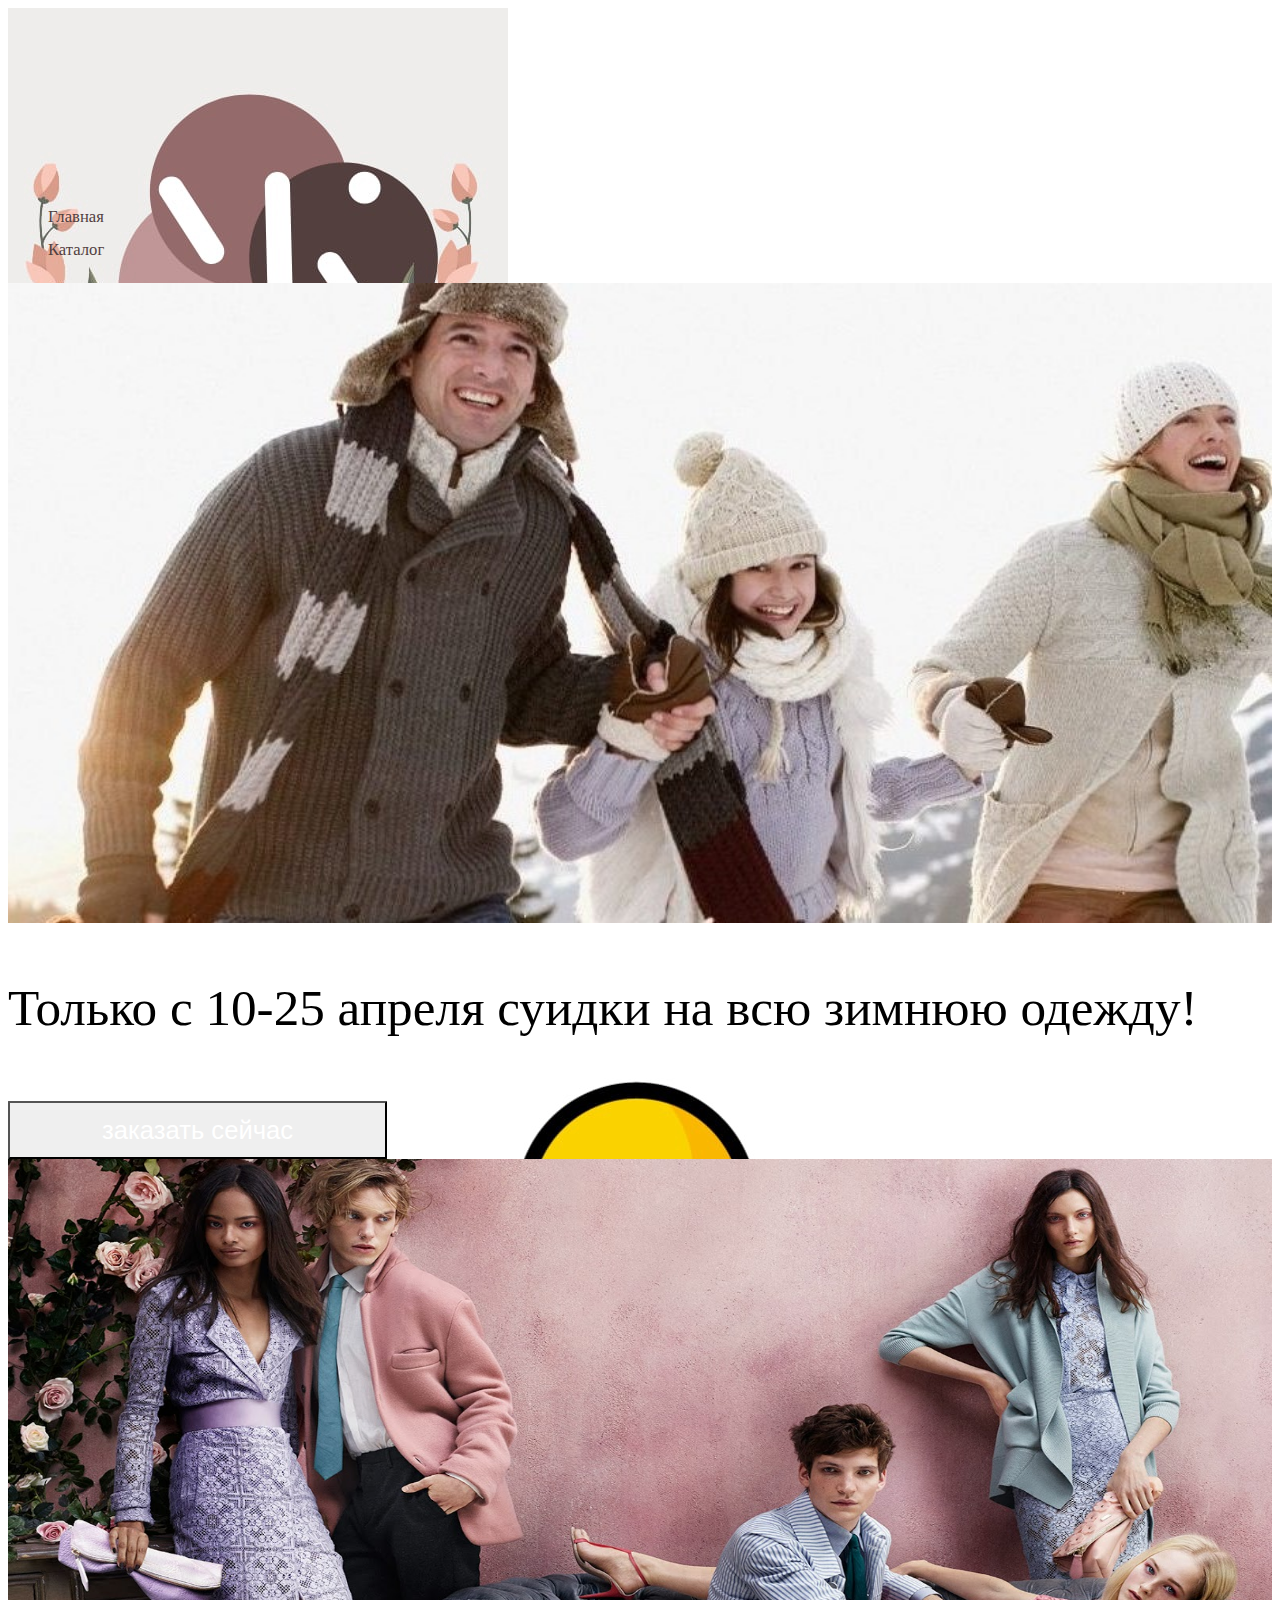
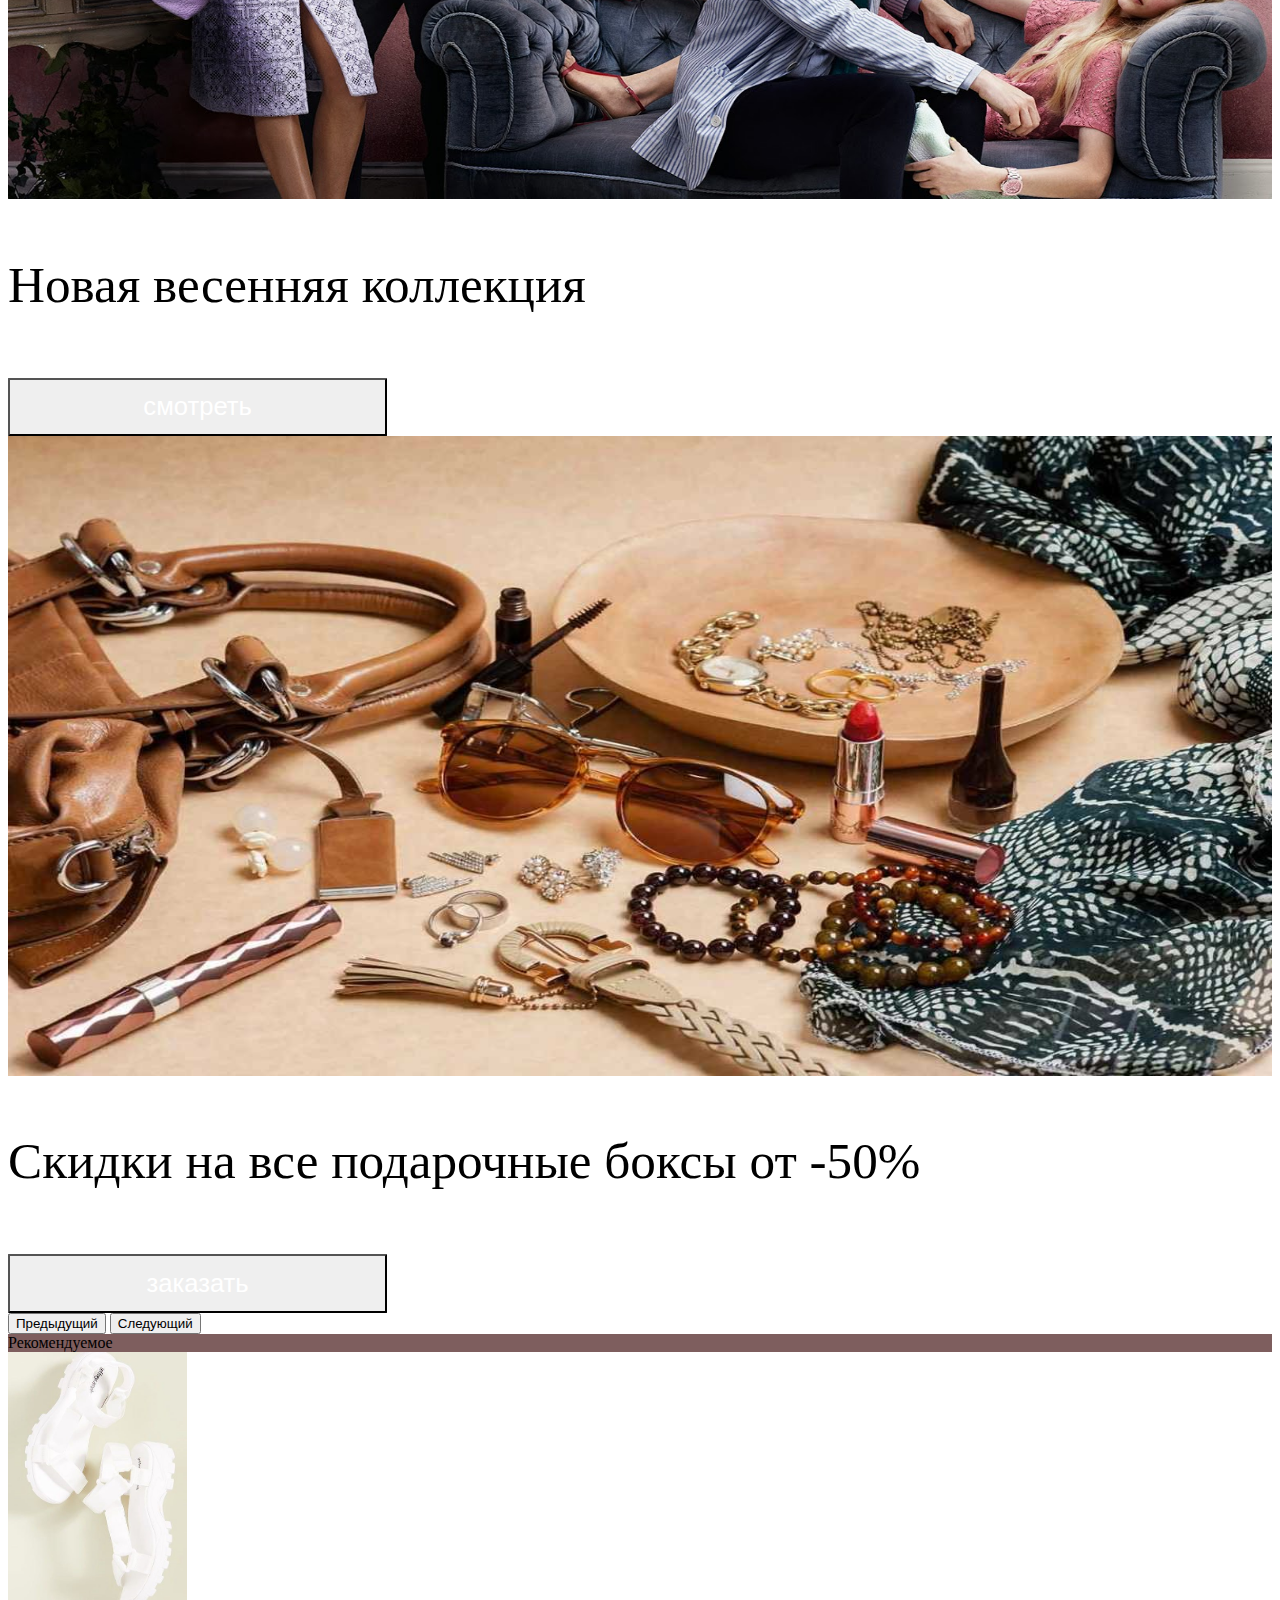
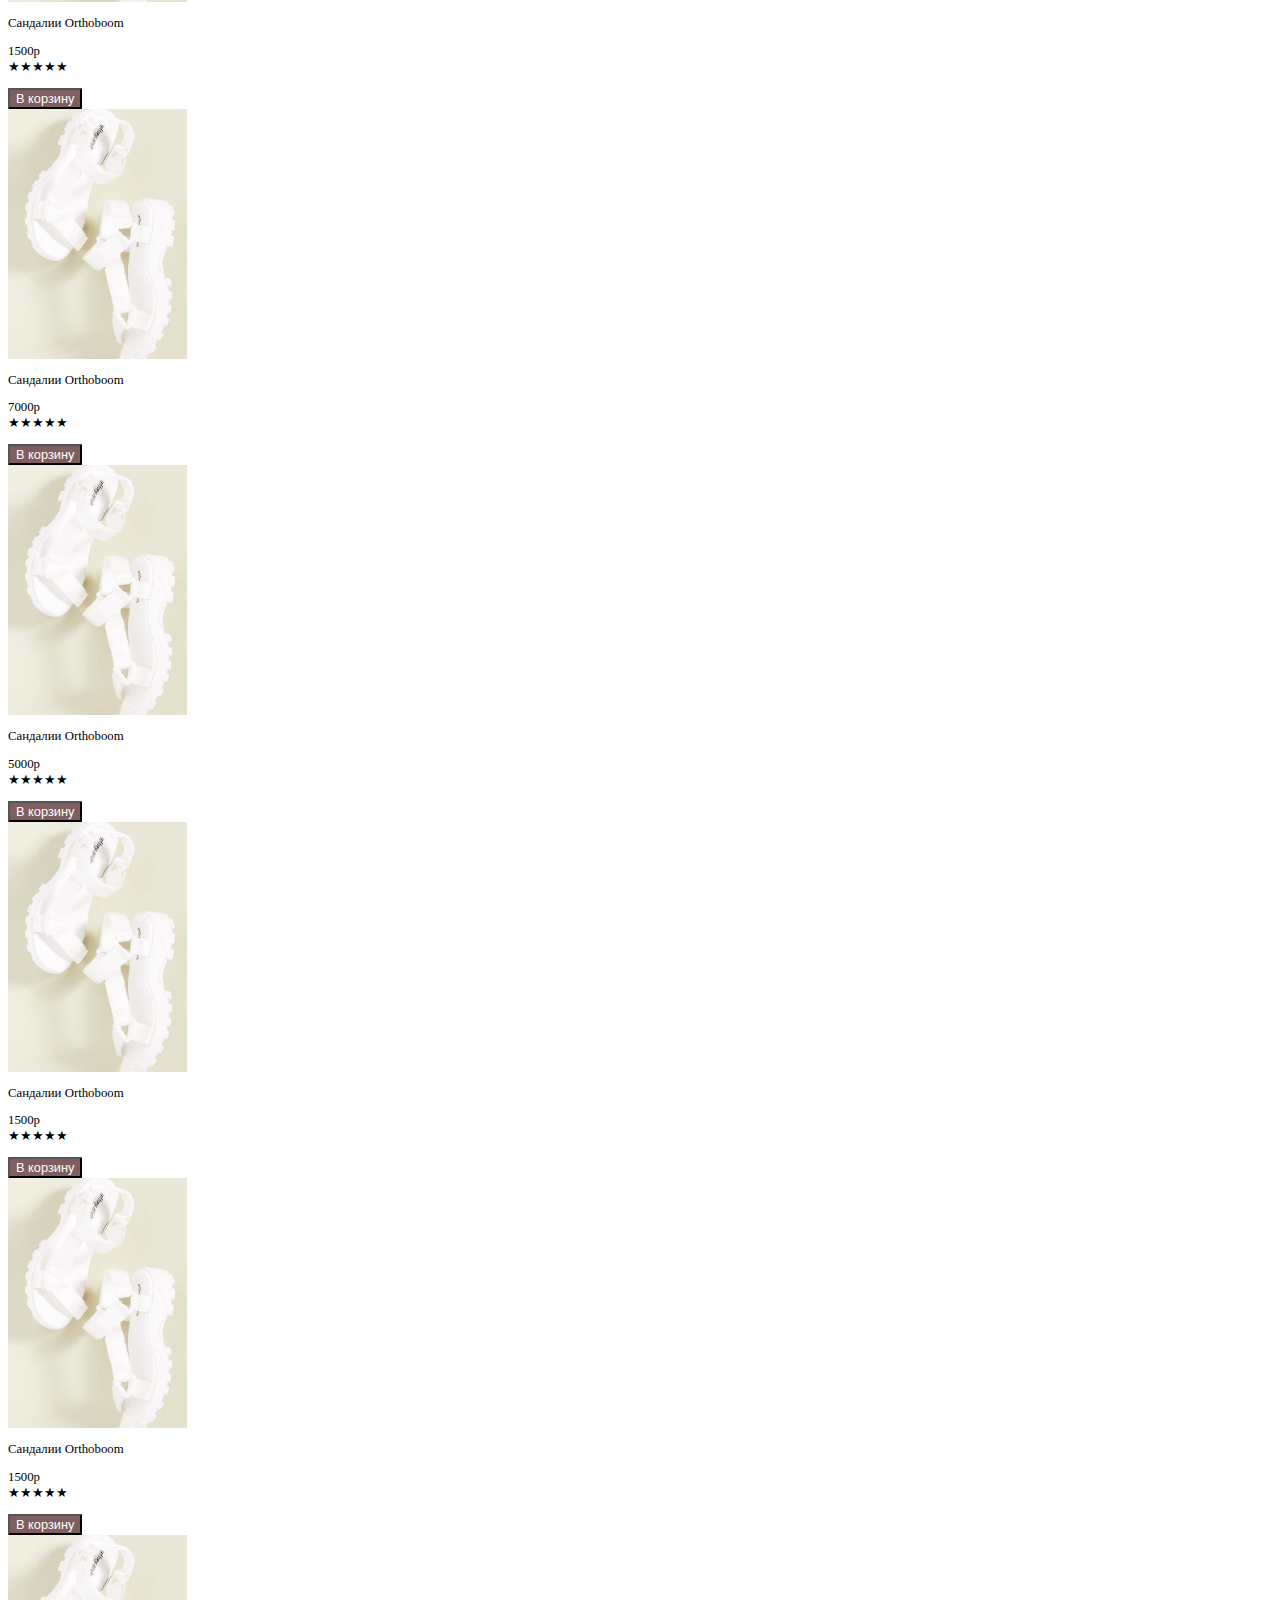
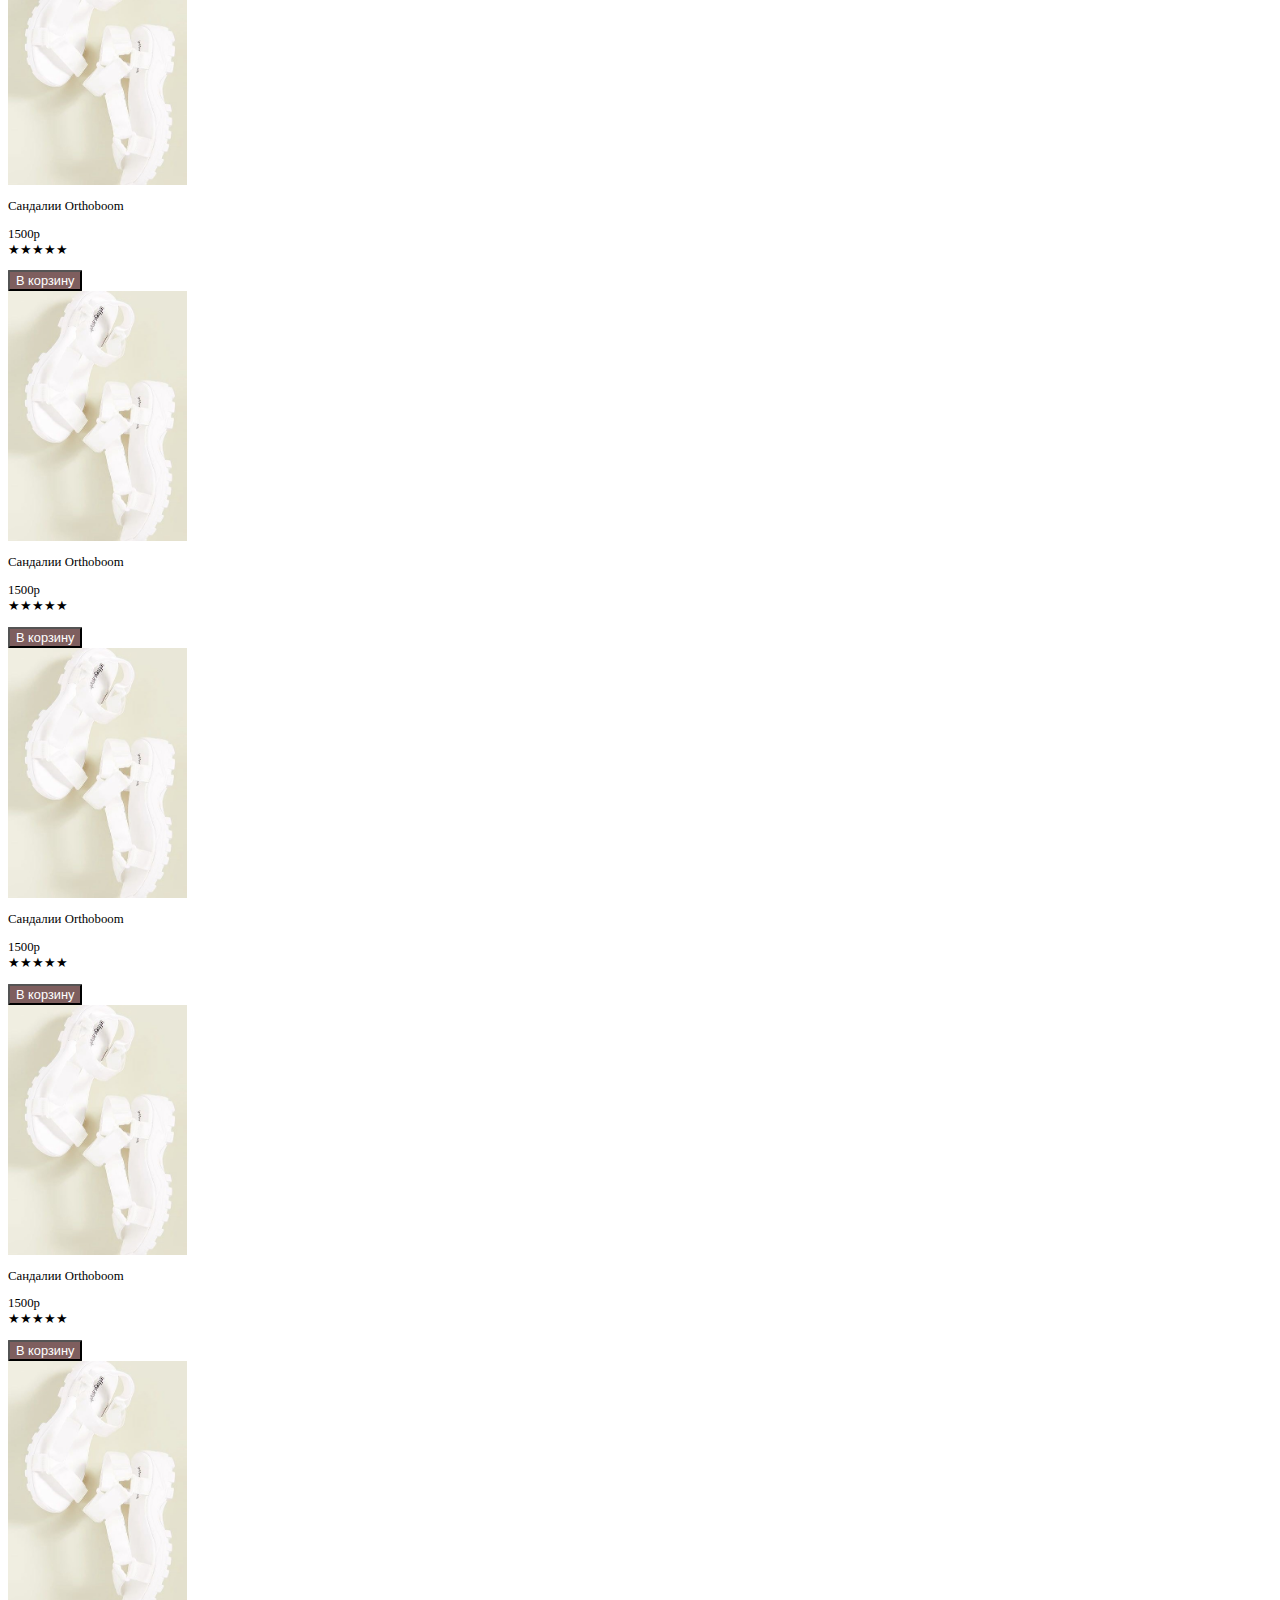
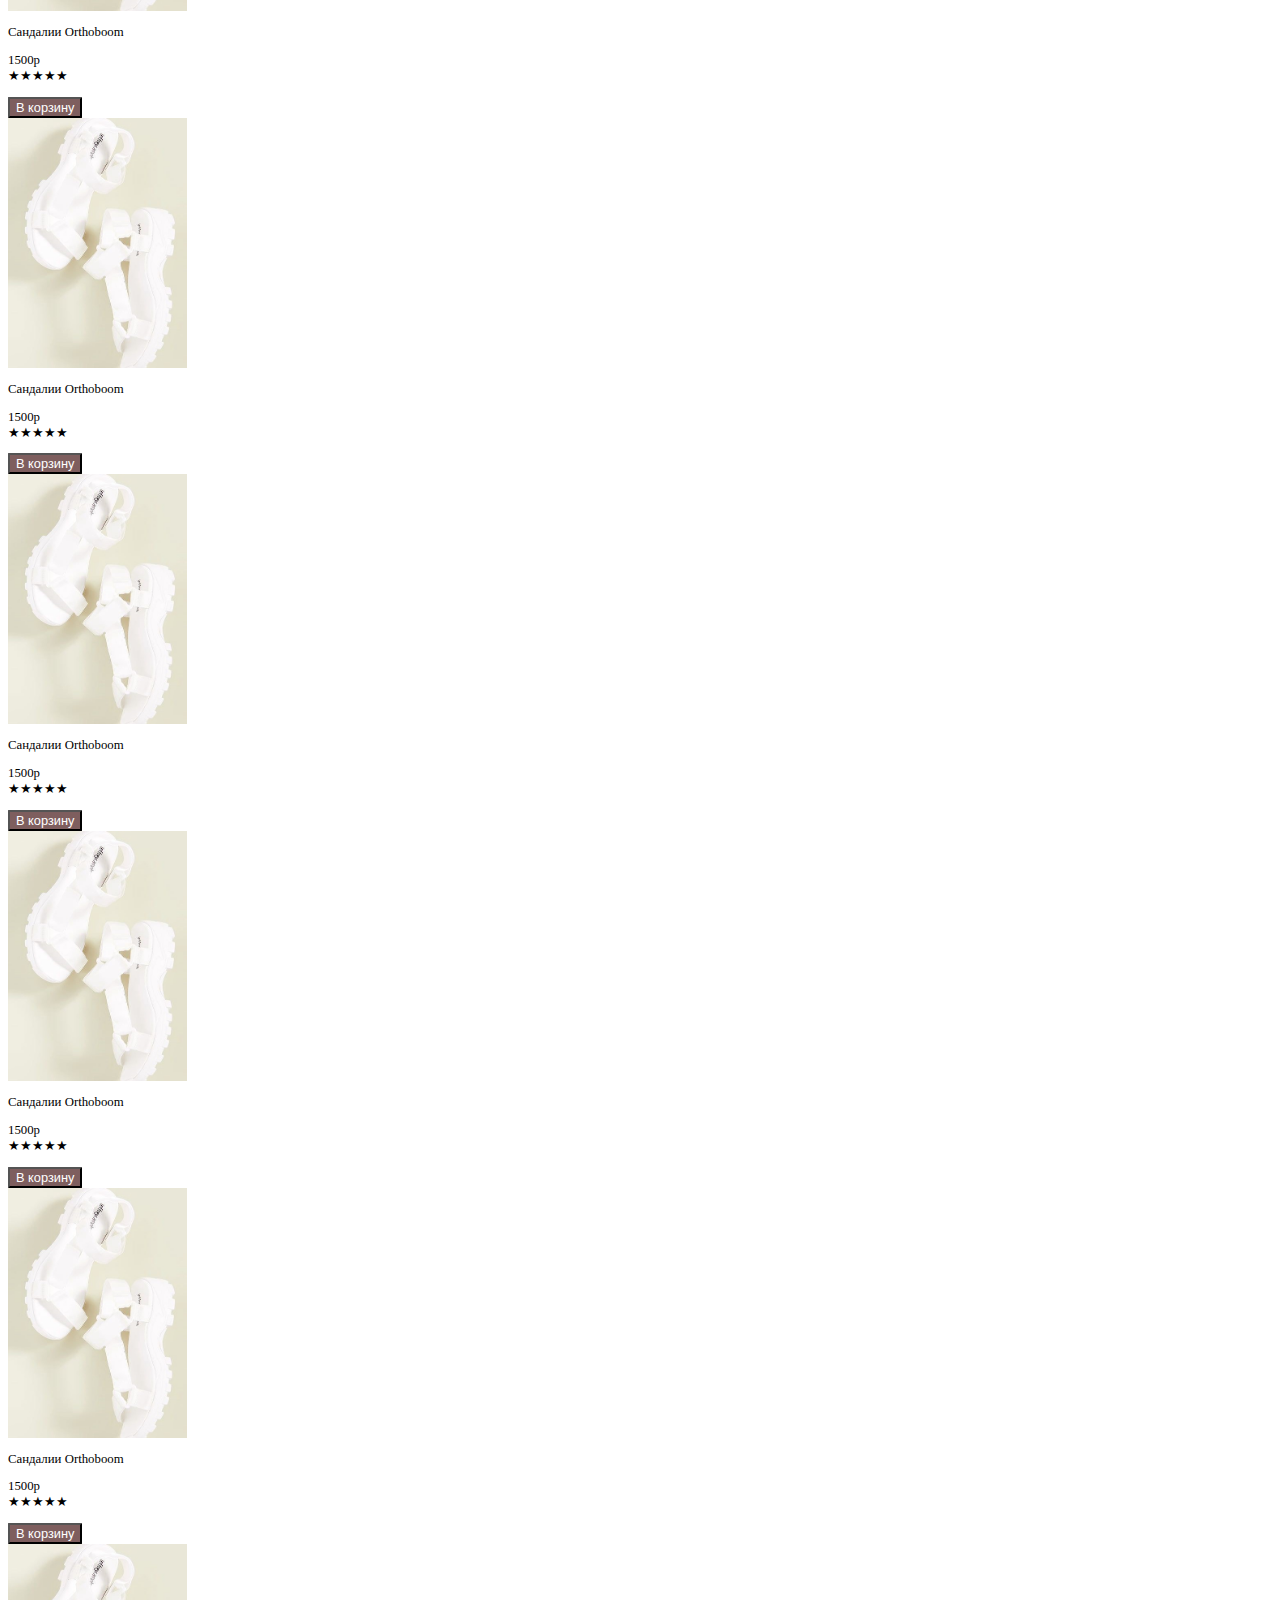
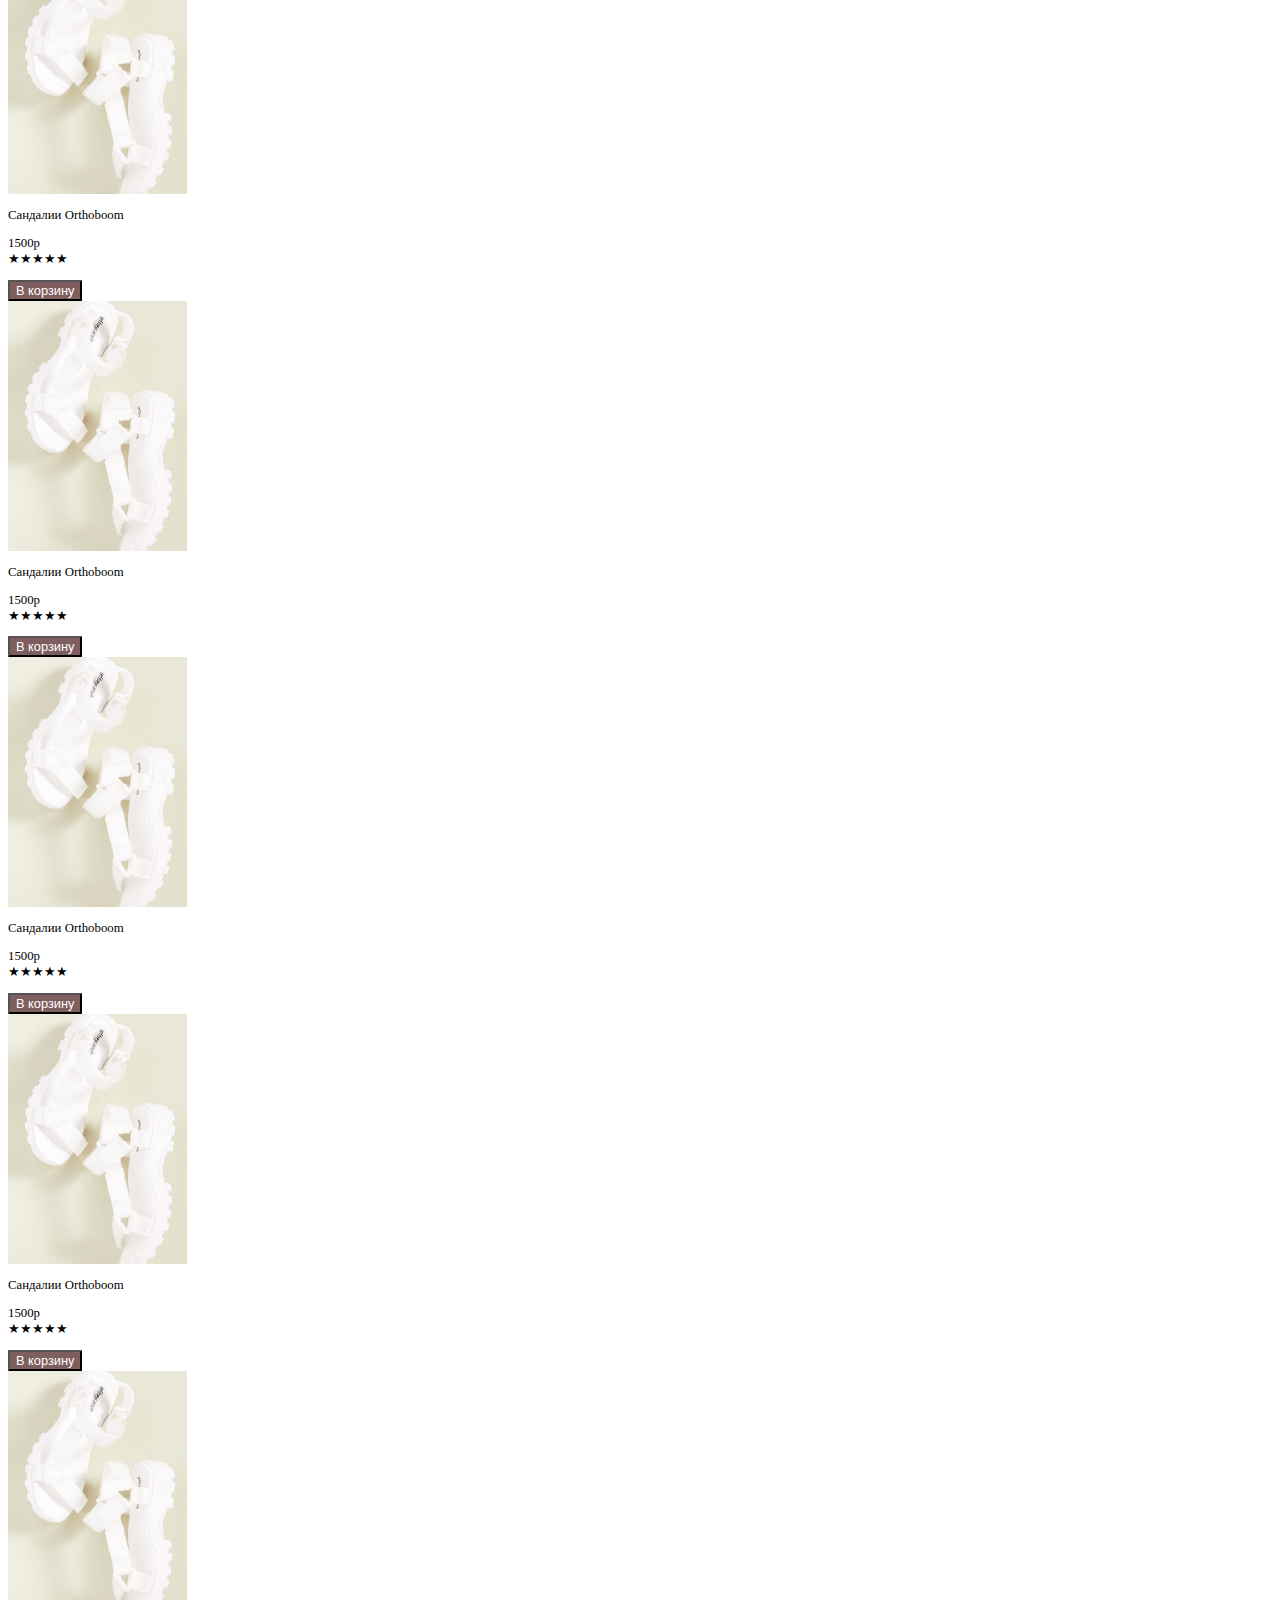
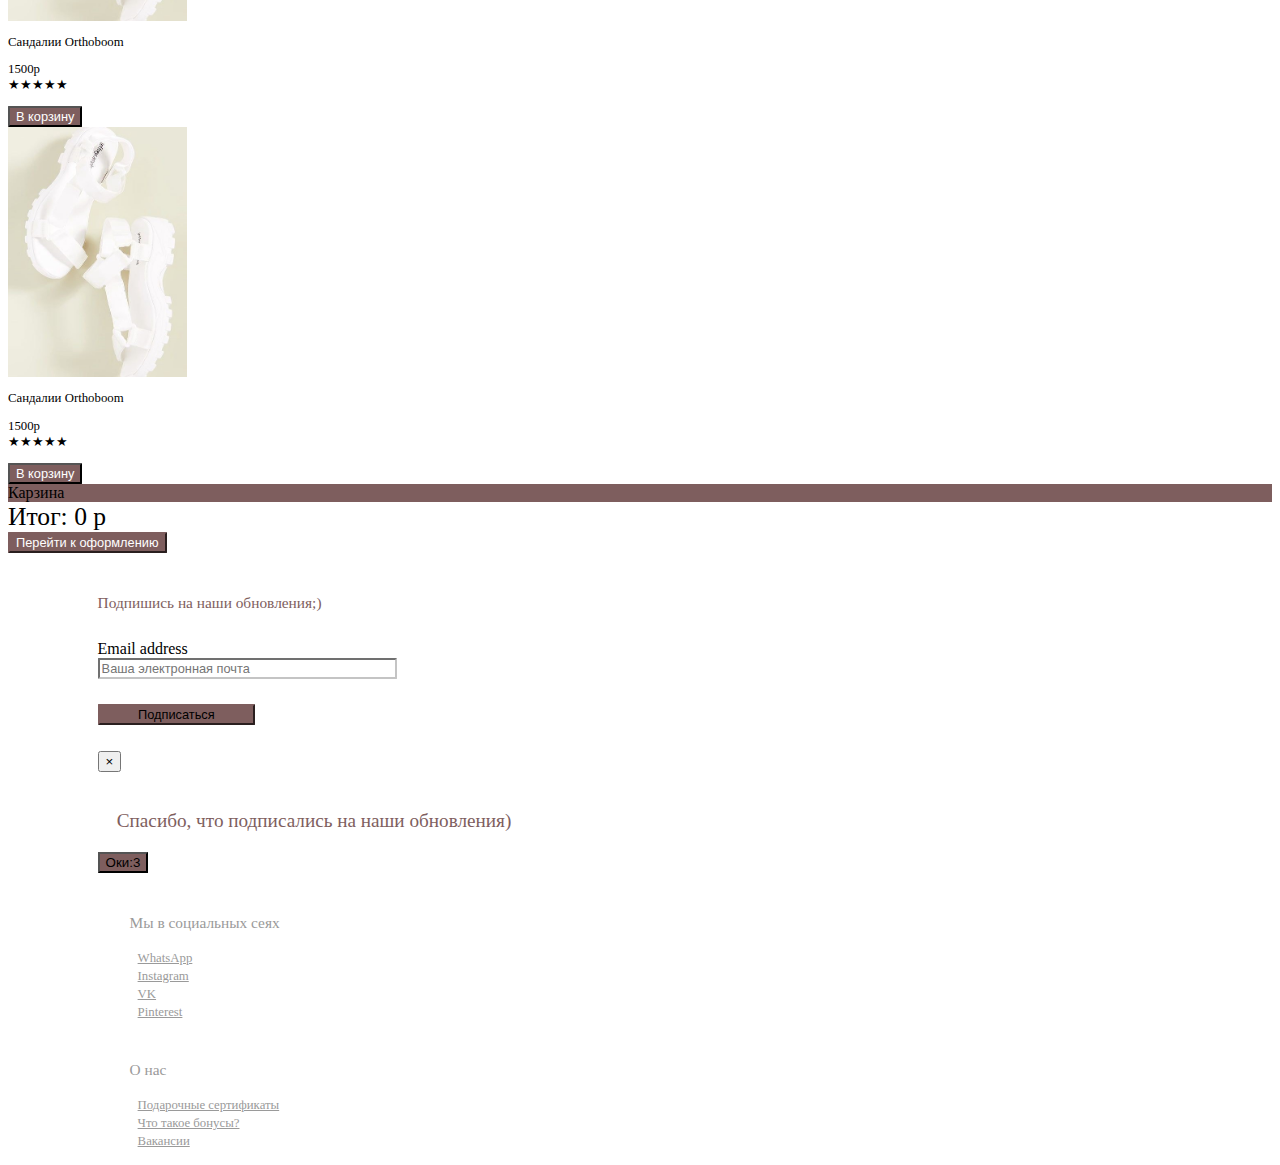
<file: site/index.html>
<!doctype html>
<html lang="ru">
<head>
    <meta charset="utf-8">
    <meta name="viewport" content="width=device-width, initial-scale=1, shrink-to-fit=no">
    <link rel="stylesheet" href="https://cdn.jsdelivr.net/npm/bootstrap@4.6.1/dist/css/bootstrap.min.css" integrity="sha384-zCbKRCUGaJDkqS1kPbPd7TveP5iyJE0EjAuZQTgFLD2ylzuqKfdKlfG/eSrtxUkn" crossorigin="anonymous">
	<link rel="stylesheet" href="css/file.css">

    <title>Магазин одежды</title>
</head>
<body>
    <div class="top">
	    <div class="container-fluid bg-light pt-3 pr-0">
            <header class="headd">
                <div class="row">
                    <div class="col-2">
					    <a href="index.html"><img src="img/logo.jpg" alt="logo" class="img-fluid rounded-circle"></a>
				    </div>
				
                    <div class="col-8">
				        <ul class="list-inline text-nowrap">
					        <li class="list-inline-item m-0 p-0"><h1>MAX SHOP│</h1></li>
					        <li class="list-inline-item logo m-0 p-0">магазин одежды</li>
				        </ul>
                    </div>
				
                    <div class="col-2">
						<ul class="list-inline text-nowrap text-logo">
						    <li class="list-inline-item"><a href="#">Войти</a></li>
						    <li class="list-inline-item"><a href="index.html"><img src="img/avatar.jpg" class="img-fluid rounded-circle"></a></li>  
				        </ul>        
                    </div>
                </div>
            </header>
	    </div>
    </div>
	
	<nav class="navbar navbar-light navbar-expand-sm">
        <div class="container-fluid">
            <div class="collapse navbar-collapse justify-content-center">
                <ul class="navbar-nav">
                    <li class="nav-item active"><a class="nav-link " href="index_.html" >Главная</a></li>
                    <li class="nav-item"><a class="nav-link" href="katalog.html">Каталог</a></li>
                </ul>
            </div>
        </div>
    </nav>
    
	<div id="carouselExampleCaptions" class="carousel slide" data-ride="carousel">
        <ol class="carousel-indicators">
            <li data-target="#carouselExampleCaptions" data-slide-to="0" class="active"></li>
            <li data-target="#carouselExampleCaptions" data-slide-to="1"></li>
            <li data-target="#carouselExampleCaptions" data-slide-to="2"></li>
        </ol>
        <div class="carousel-inner">
            <div class="carousel-item active">
                <img src="img/sale.jpg" class="d-block imgg" alt="Скидки">
                <div class="carousel-caption d-none d-block text-left">
                    <p class="lead">Только с 10-25 апреля суидки на всю зимнюю одежду!</p>
                    <button type="button" class="btn btn-outline-light btn-lg font-weight-lighter"><a href="#">заказать сейчас</a></button>
                </div>
            </div>
            <div class="carousel-item">
                <img src="img/spring.jpg" class="d-block imgg" alt="Весна">
                <div class="carousel-caption d-none d-block text-left">
                    <p class="lead">Новая весенняя коллекция</p>
                    <button type="button" class="btn btn-outline-light btn-lg font-weight-lighter"><a href="#">смотреть</a></button>
                </div>
            </div>
            <div class="carousel-item">
                <img src="img/box.jpeg" class="d-block imgg" alt="Боксы">
                <div class="carousel-caption d-none d-block text-left">
                    <p class="lead">Скидки на все подарочные боксы от -50%</p>
                    <button type="button" class="btn btn-outline-light btn-lg font-weight-lighter"><a href="#">заказать</a></button>
                </div>
            </div>
        </div>
        <button class="carousel-control-prev" type="button" data-target="#carouselExampleCaptions" data-slide="prev">
            <span class="carousel-control-prev-icon" aria-hidden="true"></span>
            <span class="sr-only">Предыдущий</span>
        </button>
        <button class="carousel-control-next" type="button" data-target="#carouselExampleCaptions" data-slide="next">
            <span class="carousel-control-next-icon" aria-hidden="true"></span>
            <span class="sr-only">Следующий</span>
        </button>
    </div>

	<main>
	    <div class="container mb-5">
		<div class="p-1 mt-3 text-light text-center" style="background: #7E5E5E;"> Рекомендуемое </div>
		    <div class="row">
			  
			    <div class="col mt-2">
				    <div class="card text-center border-0" style="width: 13rem;" data-id="01">
                        <img src="img/orthoboom.jpg" class="card-img-top imge" alt="сандалии">
                        <div class="card-body text-gl p-0 pb-2">
                            <div class="item-title card-text pr"><a href="#">Сандалии Orthoboom</a></div>
							<p class="card-text"><span data-items-in-box>1500</span>р</br> <span class="text-warning">★★★★★</span></p>
							<button data-cart type="button" class="btn btn-block btn-outline-warning" style="background-color:#7E5E5E; color:#ffffff; border-radius: 1px; font-size: 1vw;"> В корзину </button>
                        </div>
                    </div>
				</div>
				<div class="col mt-2">
				    <div class="card text-center border-0" style="width: 13rem" data-id="02">
                        <img src="img/orthoboom.jpg" class="card-img-top imge" alt="сандалии">
                        <div class="card-body text-gl p-0 pb-2">
                            <div class="item-title card-text pr"><a href="#">Сандалии Orthoboom</a></div>
							<p class="card-text"><span data-items-in-box>7000</span>р</br> <span class="text-warning">★★★★★</span></p>
							<button data-cart type="button" class="btn btn-block btn-outline-warning" style="background-color:#7E5E5E; color:#ffffff; border-radius: 1px; font-size: 1vw;"> В корзину </button>
                        </div>
                    </div>
				</div>
				<div class="col mt-2">
				    <div class="card text-center border-0" style="width: 13rem" data-id="03">
                        <img src="img/orthoboom.jpg" class="card-img-top imge" alt="сандалии">
                        <div class="card-body text-gl p-0 pb-2">
                            <div class="item-title card-text pr"><a href="#">Сандалии Orthoboom</a></div>
							<p class="card-text"><span data-items-in-box>5000</span>р</br> <span class="text-warning">★★★★★</span></p>
							<button data-cart type="button" class="btn btn-block btn-outline-warning" style="background-color:#7E5E5E; color:#ffffff; border-radius: 1px; font-size: 1vw;"> В корзину </button>
                        </div>
                    </div>
				</div>
				<div class="col mt-2">
				    <div class="card text-center border-0" style="width: 13rem" data-id="04">
                        <img src="img/orthoboom.jpg" class="card-img-top imge" alt="сандалии">
                        <div class="card-body text-gl p-0 pb-2">
                            <div class="item-title card-text pr"><a href="#">Сандалии Orthoboom</a></div>
							<p class="card-text"><span data-items-in-box>1500</span>р</br> <span class="text-warning">★★★★★</span></p>
							<button data-cart type="button" class="btn btn-block btn-outline-warning" style="background-color:#7E5E5E; color:#ffffff; border-radius: 1px; font-size: 1vw;"> В корзину </button>
                        </div>
                    </div>
				</div>
				<div class="col mt-2">
				    <div class="card text-center border-0" style="width: 13rem" data-id="05">
                        <img src="img/orthoboom.jpg" class="card-img-top imge" alt="сандалии">
                        <div class="card-body text-gl p-0 pb-2">
                            <div class="item-title card-text pr"><a href="#">Сандалии Orthoboom</a></div>
							<p class="card-text"><span data-items-in-box>1500</span>р</br> <span class="text-warning">★★★★★</span></p>
							<button data-cart type="button" class="btn btn-block btn-outline-warning" style="background-color:#7E5E5E; color:#ffffff; border-radius: 1px; font-size: 1vw;"> В корзину </button>
                        </div>
                    </div>
				</div>
				<div class="col mt-2">
				    <div class="card text-center border-0" style="width: 13rem" data-id="06">
                        <img src="img/orthoboom.jpg" class="card-img-top imge" alt="сандалии">
                        <div class="card-body text-gl p-0 pb-2">
                            <div class="item-title card-text pr"><a href="#">Сандалии Orthoboom</a></div>
							<p class="card-text"><span data-items-in-box>1500</span>р</br> <span class="text-warning">★★★★★</span></p>
							<button data-cart type="button" class="btn btn-block btn-outline-warning" style="background-color:#7E5E5E; color:#ffffff; border-radius: 1px; font-size: 1vw;"> В корзину </button>
                        </div>
                    </div>
				</div>
				<div class="col mt-2">
				    <div class="card text-center border-0" style="width: 13rem" data-id="07">
                        <img src="img/orthoboom.jpg" class="card-img-top imge" alt="сандалии">
                        <div class="card-body text-gl p-0 pb-2">
                            <div class="item-title card-text pr"><a href="#">Сандалии Orthoboom</a></div>
							<p class="card-text"><span data-items-in-box>1500</span>р</br> <span class="text-warning">★★★★★</span></p>
							<button data-cart type="button" class="btn btn-block btn-outline-warning" style="background-color:#7E5E5E; color:#ffffff; border-radius: 1px; font-size: 1vw;"> В корзину </button>
                        </div>
                    </div>
				</div>
				<div class="col mt-2">
				    <div class="card text-center border-0" style="width: 13rem" data-id="08">
                        <img src="img/orthoboom.jpg" class="card-img-top imge" alt="сандалии">
                        <div class="card-body text-gl p-0 pb-2">
                            <div class="item-title card-text pr"><a href="#">Сандалии Orthoboom</a></div>
							<p class="card-text"><span data-items-in-box>1500</span>р</br> <span class="text-warning">★★★★★</span></p>
							<button data-cart type="button" class="btn btn-block btn-outline-warning" style="background-color:#7E5E5E; color:#ffffff; border-radius: 1px; font-size: 1vw;"> В корзину </button>
                        </div>
                    </div>
				</div>
				<div class="col mt-2">
				    <div class="card text-center border-0" style="width: 13rem" data-id="09">
                        <img src="img/orthoboom.jpg" class="card-img-top imge" alt="сандалии">
                        <div class="card-body text-gl p-0 pb-2">
                            <div class="item-title card-text pr"><a href="#">Сандалии Orthoboom</a></div>
							<p class="card-text"><span data-items-in-box>1500</span>р</br> <span class="text-warning">★★★★★</span></p>
							<button data-cart type="button" class="btn btn-block btn-outline-warning" style="background-color:#7E5E5E; color:#ffffff; border-radius: 1px; font-size: 1vw;"> В корзину </button>
                        </div>
                    </div>
				</div>
				<div class="col mt-2">
				    <div class="card text-center border-0" style="width: 13rem" data-id="10">
                        <img src="img/orthoboom.jpg" class="card-img-top imge" alt="сандалии">
                        <div class="card-body text-gl p-0 pb-2">
                            <div class="item-title card-text pr"><a href="#">Сандалии Orthoboom</a></div>
							<p class="card-text"><span data-items-in-box>1500</span>р</br> <span class="text-warning">★★★★★</span></p>
							<button data-cart type="button" class="btn btn-block btn-outline-warning" style="background-color:#7E5E5E; color:#ffffff; border-radius: 1px; font-size: 1vw;"> В корзину </button>
                        </div>
                    </div>
				</div>
				<div class="col mt-2">
				    <div class="card text-center border-0" style="width: 13rem" data-id="11">
                        <img src="img/orthoboom.jpg" class="card-img-top imge" alt="сандалии">
                        <div class="card-body text-gl p-0 pb-2">
                            <div class="item-title card-text pr"><a href="#">Сандалии Orthoboom</a></div>
							<p class="card-text"><span data-items-in-box>1500</span>р</br> <span class="text-warning">★★★★★</span></p>
							<button data-cart type="button" class="btn btn-block btn-outline-warning" style="background-color:#7E5E5E; color:#ffffff; border-radius: 1px; font-size: 1vw;"> В корзину </button>
                        </div>
                    </div>
				</div>
				<div class="col mt-2">
				    <div class="card text-center border-0" style="width: 13rem" data-id="12">
                        <img src="img/orthoboom.jpg" class="card-img-top imge" alt="сандалии">
                        <div class="card-body text-gl p-0 pb-2">
                            <div class="item-title card-text pr"><a href="#">Сандалии Orthoboom</a></div>
							<p class="card-text"><span data-items-in-box>1500</span>р</br> <span class="text-warning">★★★★★</span></p>
							<button data-cart type="button" class="btn btn-block btn-outline-warning" style="background-color:#7E5E5E; color:#ffffff; border-radius: 1px; font-size: 1vw;"> В корзину </button>
                        </div>
                    </div>
				</div>
				<div class="col mt-2">
				    <div class="card text-center border-0" style="width: 13rem" data-id="13"> 
                        <img src="img/orthoboom.jpg" class="card-img-top imge" alt="сандалии">
                        <div class="card-body text-gl p-0 pb-2">
                            <div class="item-title card-text pr"><a href="#">Сандалии Orthoboom</a></div>
							<p class="card-text"><span data-items-in-box>1500</span>р</br> <span class="text-warning">★★★★★</span></p>
							<button data-cart type="button" class="btn btn-block btn-outline-warning" style="background-color:#7E5E5E; color:#ffffff; border-radius: 1px; font-size: 1vw;"> В корзину </button>
                        </div>
                    </div>
				</div>
				<div class="col mt-2">
				    <div class="card text-center border-0" style="width: 13rem" data-id="14">
                        <img src="img/orthoboom.jpg" class="card-img-top imge" alt="сандалии">
                        <div class="card-body text-gl p-0 pb-2">
                            <div class="item-title card-text pr"><a href="#">Сандалии Orthoboom</a></div>
							<p class="card-text"><span data-items-in-box>1500</span>р</br> <span class="text-warning">★★★★★</span></p>
							<button data-cart type="button" class="btn btn-block btn-outline-warning" style="background-color:#7E5E5E; color:#ffffff; border-radius: 1px; font-size: 1vw;"> В корзину </button>
                        </div>
                    </div>
				</div>
				<div class="col mt-2">
				    <div class="card text-center border-0" style="width: 13rem" data-id="15">
                        <img src="img/orthoboom.jpg" class="card-img-top imge" alt="сандалии">
                        <div class="card-body text-gl p-0 pb-2">
                            <div class="item-title card-text pr"><a href="#">Сандалии Orthoboom</a></div>
							<p class="card-text"><span data-items-in-box>1500</span>р</br> <span class="text-warning">★★★★★</span></p>
							<button data-cart type="button" class="btn btn-block btn-outline-warning" style="background-color:#7E5E5E; color:#ffffff; border-radius: 1px; font-size: 1vw;"> В корзину </button>
                        </div>
                    </div>
				</div>
				<div class="col mt-2">
				    <div class="card text-center border-0" style="width: 13rem" data-id="16">
                        <img src="img/orthoboom.jpg" class="card-img-top imge" alt="сандалии">
                        <div class="card-body text-gl p-0 pb-2">
                            <div class="item-title card-text pr"><a href="#">Сандалии Orthoboom</a></div>
							<p class="card-text"><span data-items-in-box>1500</span>р</br> <span class="text-warning">★★★★★</span></p>
							<button data-cart type="button" class="btn btn-block btn-outline-warning" style="background-color:#7E5E5E; color:#ffffff; border-radius: 1px; font-size: 1vw;"> В корзину </button>
                        </div>
                    </div>
				</div>
				<div class="col mt-2">
				    <div class="card text-center border-0" style="width: 13rem" data-id="17">
                        <img src="img/orthoboom.jpg" class="card-img-top imge" alt="сандалии">
                        <div class="card-body text-gl p-0 pb-2">
                            <div class="item-title card-text pr"><a href="#">Сандалии Orthoboom</a></div>
							<p class="card-text"><span data-items-in-box>1500</span>р</br> <span class="text-warning">★★★★★</span></p>
							<button data-cart type="button" class="btn btn-block btn-outline-warning" style="background-color:#7E5E5E; color:#ffffff; border-radius: 1px; font-size: 1vw;"> В корзину </button>
                        </div>
                    </div>
				</div>
				<div class="col mt-2">
				    <div class="card text-center border-0" style="width: 13rem" data-id="18">
                        <img src="img/orthoboom.jpg" class="card-img-top imge" alt="сандалии">
                        <div class="card-body text-gl p-0 pb-2">
                            <div class="item-title card-text pr"><a href="#">Сандалии Orthoboom</a></div>
							<p class="card-text"><span data-items-in-box>1500</span>р</br> <span class="text-warning">★★★★★</span></p>
							<button data-cart type="button" class="btn btn-block btn-outline-warning" style="background-color:#7E5E5E; color:#ffffff; border-radius: 1px; font-size: 1vw;"> В корзину </button>
                        </div>
                    </div>
				</div>
				<div class="col mt-2">
				    <div class="card text-center border-0" style="width: 13rem" data-id="19">
                        <img src="img/orthoboom.jpg" class="card-img-top imge" alt="сандалии">
                        <div class="card-body text-gl p-0 pb-2">
                            <div class="item-title card-text pr"><a href="#">Сандалии Orthoboom</a></div>
							<p class="card-text"><span data-items-in-box>1500</span>р</br> <span class="text-warning">★★★★★</span></p>
							<button data-cart type="button" class="btn btn-block btn-outline-warning" style="background-color:#7E5E5E; color:#ffffff; border-radius: 1px; font-size: 1vw;"> В корзину </button>
                        </div>
                    </div>
				</div>
				<div class="col mt-2">
				    <div class="card text-center border-0" style="width: 13rem" data-id="20">
                        <img src="img/orthoboom.jpg" class="card-img-top imge" alt="сандалии">
                        <div class="card-body text-gl p-0 pb-2">
                            <div class="item-title card-text pr"><a href="#">Сандалии Orthoboom</a></div>
							<p class="card-text"><span data-items-in-box>1500</span>р</br> <span class="text-warning">★★★★★</span></p>
							<button data-cart type="button" class="btn btn-block btn-outline-warning" style="background-color:#7E5E5E; color:#ffffff; border-radius: 1px; font-size: 1vw;"> В корзину </button>
                        </div>
                    </div>
				</div>	
            </div>	
		    <div class="p-1 mt-3 mb-3 text-light text-center" style="background: #7E5E5E;"> Карзина </div>	
	        	
			<div class="row1">
			
			</div>	
			
            <div class="row p-3 bg-light mb-5">
			    <div class="col-9" style="font-size: 2vw; font-weight: 500;" id="output"> 
				    <span>Итог:</span> 
					<span class="total-price">0</span>
					<span>р</span>
				</div>
				<div class="col-3">
				    <button type="button" class="btn" style="background-color:#7E5E5E; border-color: #7E5E5E; color:#ffffff; border-radius: 1px; font-size: 1vw;"> Перейти к оформлению </button>
				</div>
            </div>			
		</div>
		
	</main>
	
    <footer>
	    <div class="container-fluid bg-light">
		    <div class="foot">
			<div class="row">
			    <div class="col-6">
				   <p class="welcome-email" style="color: #7E5E5E;"> Подпишись на наши обновления;) </p>
				   
				<form class="form-inline">
                    <div class="form-group buton">
                        <label for="exampleInputEmail1" class="sr-only">Email address</label>
                        <input type="email" class="form-control forma" id="exampleInputEmail1" placeholder="Ваша электронная почта">
                    </div>
                    <button type="button submit" class="btn btn-primary btn-foot"  style="background-color:#7E5E5E; border-color: #7E5E5E;" data-toggle="modal" data-target="#exampleModal"> Подписаться</button>
					<div class="modal fade" id="exampleModal" tabindex="-1" aria-labelledby="exampleModalLabel" aria-hidden="true">
                        <div class="modal-dialog">
                            <div class="modal-content">
                                <div class="modal-body">
								    <button type="button" class="close" data-dismiss="modal" aria-label="Close">
                                    <span aria-hidden="true">&times;</span>
                                    </button>
						            <p class="modal-win"> Спасибо, что подписались на наши обновления) </p>
                                </div>
                                <div class="modal-footer">
                                    <button type="button" class="btn btn-secondary" data-dismiss="modal" style="background-color:#7E5E5E;">Оки:3</button>
                                </div>
                            </div>
                        </div>
                    </div>		
                </form>
				</div>
				<div class="col-3">
				    <p class="welcome" style="color:#9A9A9A;"> Мы в социальных сеях</p>
					<ul class="sps">
					    <li><a href="#"> WhatsApp </a></li>
						<li><a href="#"> Instagram </a></li>
						<li><a href="#"> VK </a></li>
						<li><a href="#"> Pinterest </a></li>
					</ul>
                </div>
				<div class="col-3">
				    <p class="welcome" style="color:#9A9A9A;"> О нас </p>
					<ul class="sps">
					    <li><a href="#"> Подарочные сертификаты </a></li>
						<li><a href="#"> Что такое бонусы? </a></li>
						<li><a href="#"> Вакансии </a></li>
					</ul>
                </div>
				
			</div>
			</div>
		</div>
	</footer>

    
</body>
</html>
</file>
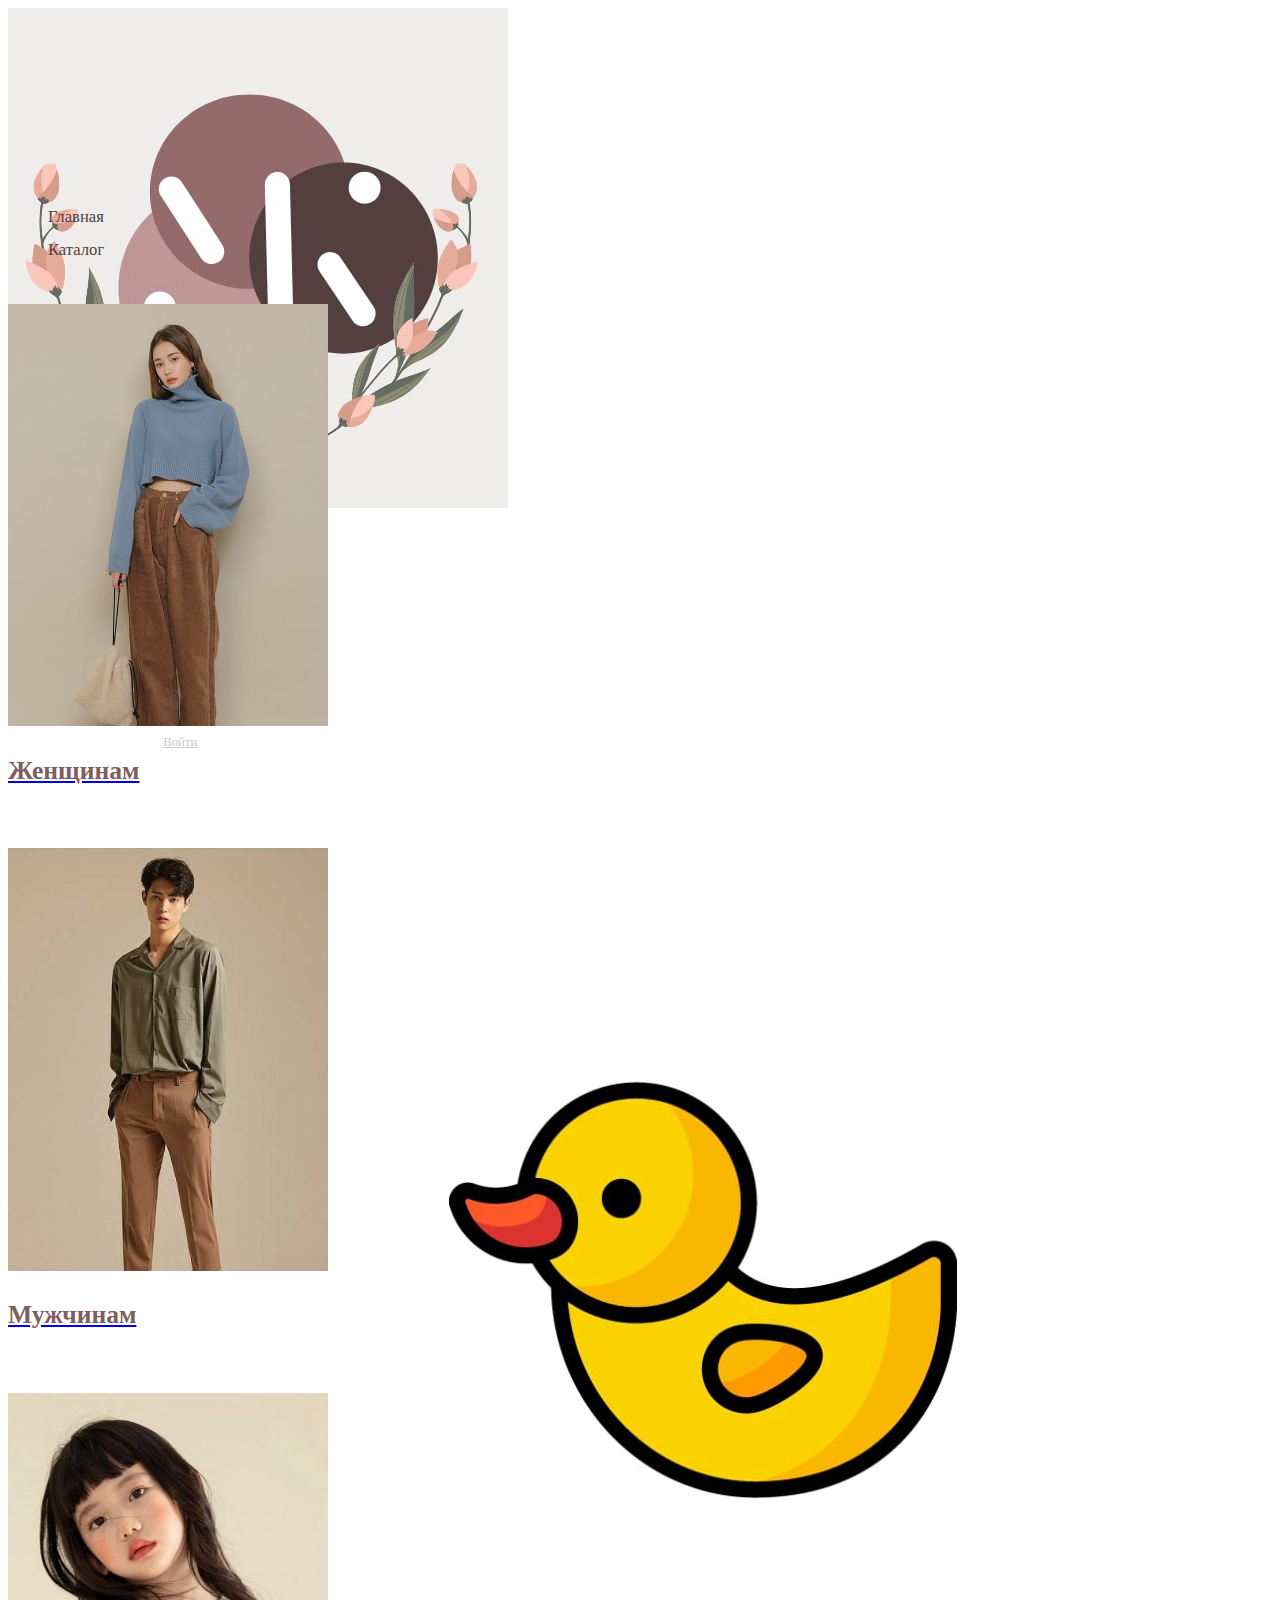
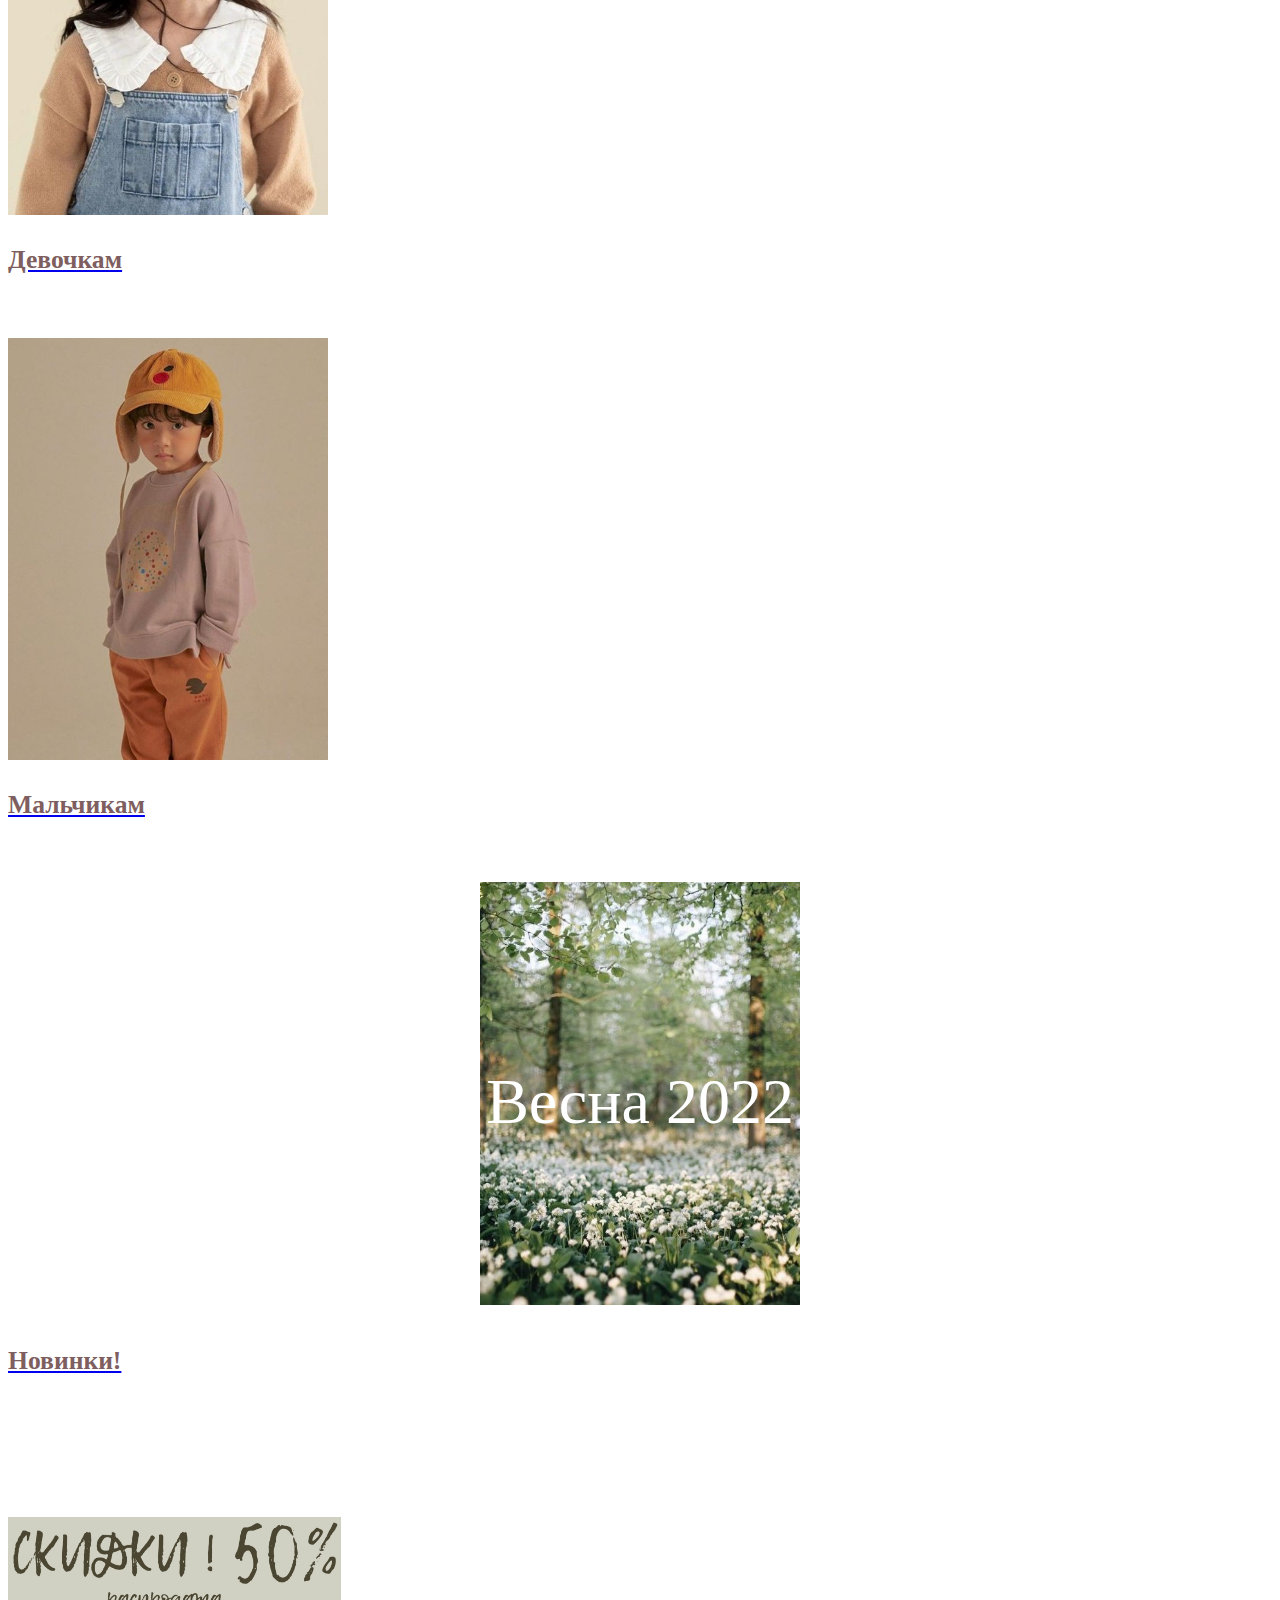
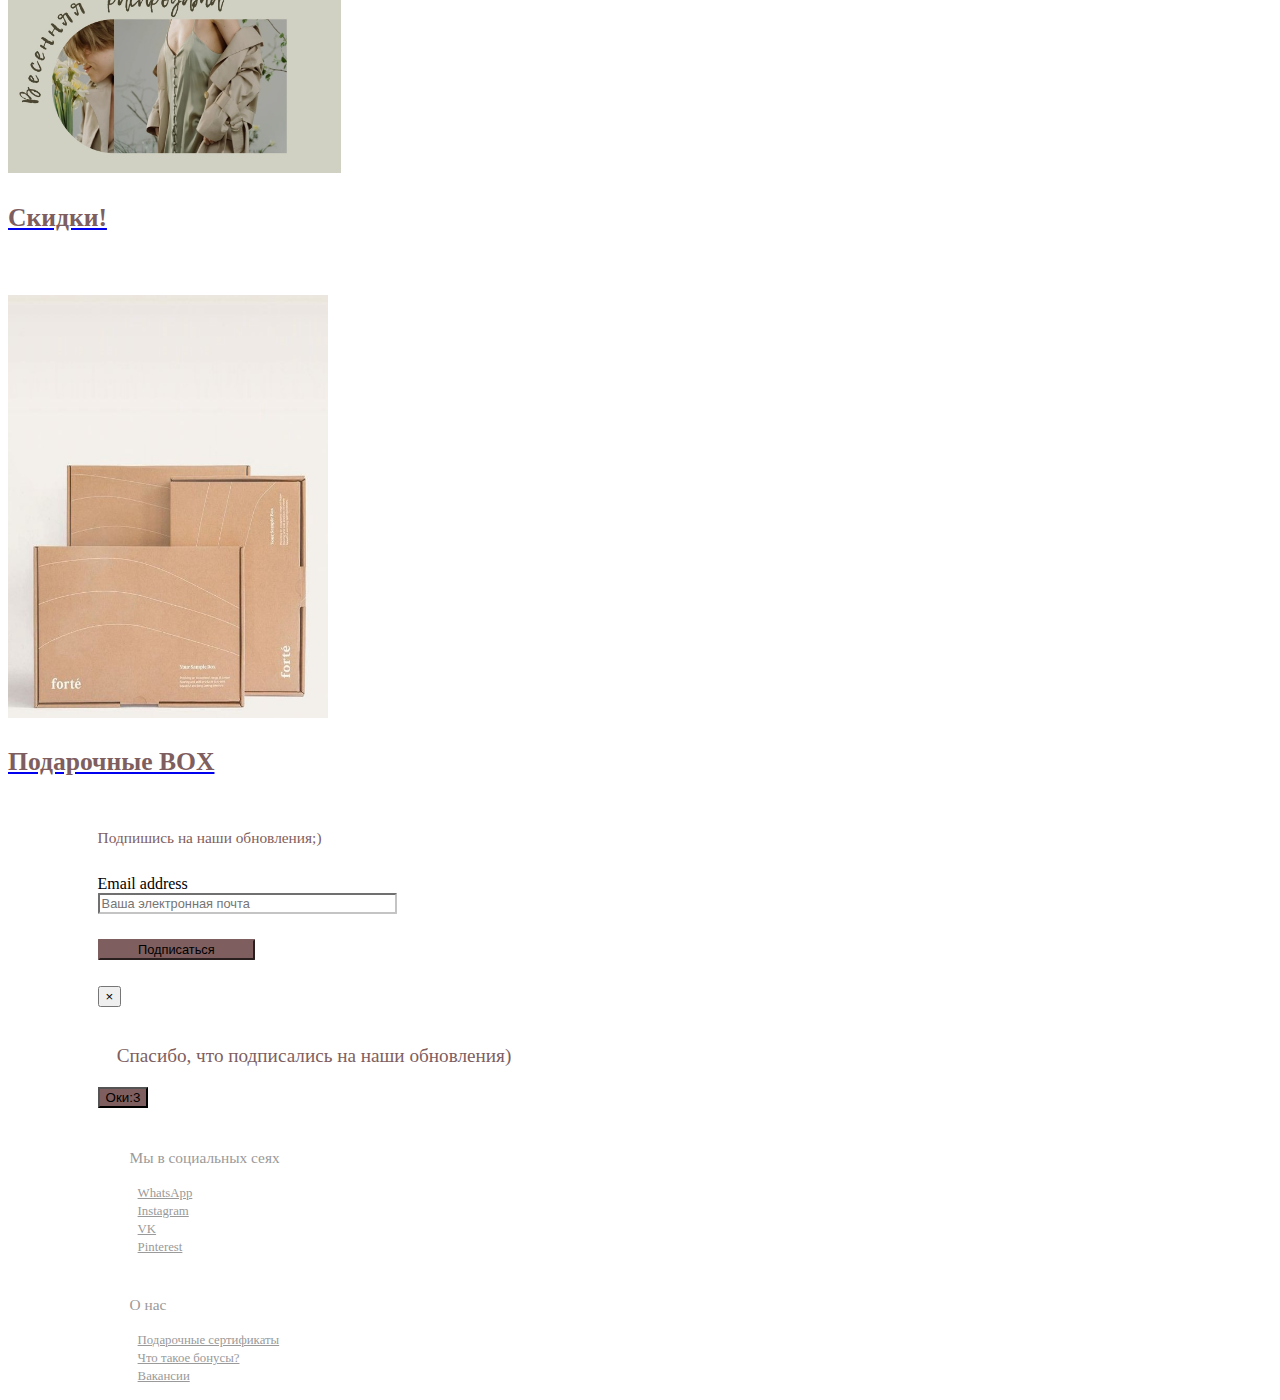
<file: site/katalog.html>
<!doctype html>
<html lang="ru">
<head>
    <!-- Required meta tags -->
    <meta charset="utf-8">
    <meta name="viewport" content="width=device-width, initial-scale=1, shrink-to-fit=no">
    <!-- Bootstrap CSS -->
    <link rel="stylesheet" href="https://cdn.jsdelivr.net/npm/bootstrap@4.6.1/dist/css/bootstrap.min.css" integrity="sha384-zCbKRCUGaJDkqS1kPbPd7TveP5iyJE0EjAuZQTgFLD2ylzuqKfdKlfG/eSrtxUkn" crossorigin="anonymous">
	<link rel="stylesheet" href="css/file.css">

    <title>Магазин одежды</title>
</head>
<body>
    <div class="top">
	    <div class="container-fluid bg-light pt-3 pr-0">
            <header class="headd">
                <div class="row">
                    <div class="col-2">
					    <a href="index.html"><img src="img/logo.jpg" alt="logo" class="img-fluid rounded-circle"></a>
				    </div>
				
                    <div class="col-8">
				        <ul class="list-inline text-nowrap">
					        <li class="list-inline-item m-0 p-0"><h1>MAX SHOP│</h1></li>
					        <li class="list-inline-item logo m-0 p-0">магазин одежды</li>
				        </ul>
                    </div>
				
                    <div class="col-2">
						<ul class="list-inline text-nowrap text-logo">
						    <li class="list-inline-item"><a href="#">Войти</a></li>
						    <li class="list-inline-item"><a href="index.html"><img src="img/avatar.jpg" class="img-fluid rounded-circle"></a></li>  
				        </ul>        
                    </div>
                </div>
            </header>
	    </div>
    </div>
	
	<nav class="navbar navbar-light navbar-expand-sm">
        <div class="container-fluid">
            <div class="collapse navbar-collapse justify-content-center">
                <ul class="navbar-nav">
                    <li class="nav-item"><a class="nav-link " href="index_.html" >Главная</a></li>
                    <li class="nav-item active"><a class="nav-link" href="katalog.html">Каталог</a></li>
                </ul>
            </div>
        </div>
    </nav>

    <main>
	    <div class="container">
		    <div class="row justify-content-around">
			    <div class="col-5 img-katalog mb-5 mt-2 bg-light text-center">  
				    <a href="#"><img src="img/women.jpg" alt="Женщинам" style="width: 25vw; height: 33vw;"></a>
					<a href="#"><h3 class="pt-4" style="color:#7E5E5E;"> Женщинам </h3></a>
				</div>	
				<div class="col-5 img-katalog mb-5 mt-2 bg-light text-center">  
				    <a href="#"><img src="img/men.jpg" alt="Мужчинам" style="width: 25vw; height: 33vw;"></a>
					<a href="#"><h3 class="pt-4" style="color:#7E5E5E;"> Мужчинам </h3></a>
				</div>
            </div>
            <div class="row justify-content-around">
			    <div class="col-5 img-katalog mb-5 mt-2 bg-light text-center">  
				    <a href="#"><img src="img/girl.jpg" alt="Девочкам" style="width: 25vw; height: 33vw;"></a>
					<a href="#"><h3 class="pt-4" style="color:#7E5E5E;"> Девочкам </h3></a>
				</div>	
				<div class="col-5 img-katalog mb-5 mt-2 bg-light text-center">  
				    <a href="#"><img src="img/boy.jpg" alt="Мальчикам" style="width: 25vw; height: 33vw;"></a>
					<a href="#"><h3 class="pt-4" style="color:#7E5E5E;"> Мальчикам </h3></a>
				</div>
            </div>
            <div class="row justify-content-around">
			    <div class="col-5 img-katalog mb-5 mt-2 bg-light text-center">  
				    <div class="containers">
					<a href="#"><img src="img/spring2022.jpg" alt="Новинки!" style="width: 25vw; height: 33vw;"></a>
					<div class="centered"> Весна 2022 </div>
					</div>
					<a href="#"><h3 class="pt-4" style="color:#7E5E5E;"> Новинки! </h3></a>
				</div>	
				<div class="col-5 img-katalogg mb-5 mt-2 bg-light text-center">  
				    <a href="#"><img src="img/sale50.jpg" alt="Скидки!" style="width: 26vw; height: 20vw;"></a>
					<a href="#"><h3 class="pt-4" style="color:#7E5E5E;">Скидки!</h3></a>
				</div>
            </div>
            <div class="row justify-content-around">
			    <div class="col-5 img-katalog mb-5 mt-2 bg-light text-center">  
				    <a href="#"><img src="img/box.jpg" alt="Подарочные BOX" style="width: 25vw; height: 33vw;"></a>
					<a href="#"><h3 class="pt-4" style="color:#7E5E5E;"> Подарочные BOX </h3></a>
				</div>	
            </div>			
		</div>		
	</main>

    <footer>
	    <div class="container-fluid bg-light">
		    <div class="foot">
			<div class="row">
			    <div class="col-6">
				   <p class="welcome-email" style="color: #7E5E5E;"> Подпишись на наши обновления;) </p>
				   
				<form class="form-inline">
                    <div class="form-group buton">
                        <label for="exampleInputEmail1" class="sr-only">Email address</label>
                        <input type="email" class="form-control forma" id="exampleInputEmail1" placeholder="Ваша электронная почта">
                    </div>
                    <button type="button submit" class="btn btn-primary btn-foot"  style="background-color:#7E5E5E; border-color: #7E5E5E;" data-toggle="modal" data-target="#exampleModal"> Подписаться</button>
					<div class="modal fade" id="exampleModal" tabindex="-1" aria-labelledby="exampleModalLabel" aria-hidden="true">
                        <div class="modal-dialog">
                            <div class="modal-content">
                                <div class="modal-body">
								    <button type="button" class="close" data-dismiss="modal" aria-label="Close">
                                    <span aria-hidden="true">&times;</span>
                                    </button>
						            <p class="modal-win"> Спасибо, что подписались на наши обновления) </p>
                                </div>
                                <div class="modal-footer">
                                    <button type="button" class="btn btn-secondary" data-dismiss="modal" style="background-color:#7E5E5E;">Оки:3</button>
                                </div>
                            </div>
                        </div>
                    </div>		
                </form>
				</div>
				<div class="col-3">
				    <p class="welcome" style="color:#9A9A9A;"> Мы в социальных сеях</p>
					<ul class="sps">
					    <li><a href="#"> WhatsApp </a></li>
						<li><a href="#"> Instagram </a></li>
						<li><a href="#"> VK </a></li>
						<li><a href="#"> Pinterest </a></li>
					</ul>
                </div>
				<div class="col-3">
				    <p class="welcome" style="color:#9A9A9A;"> О нас </p>
					<ul class="sps">
					    <li><a href="#"> Подарочные сертификаты </a></li>
						<li><a href="#"> Что такое бонусы? </a></li>
						<li><a href="#"> Вакансии </a></li>
					</ul>
                </div>
				
			</div>
			</div>
		</div>
	</footer>
   
</body>
</html>
</file>
<file: site/css/file.css>
li{
	list-style-type: none;
}

.containers{
	position: relative;
	text-align: center;
	color: #ffffff;
	font-size: 5vw;
	font-weight: 500;
}
.centered{
	position: absolute;
	top: 50%;
	left: 50%;
	transform: translate(-50%, -50%);
}
h3{
	font-size: 2vw;
}
.img-katalog{
	padding-top: 2.9vw;
}
.img-katalog a:hover{
	text-decoration: none;
}
.img-katalogg{
	padding-top: 9vw;
}
.img-katalogg a:hover{
	text-decoration: none;
}
.sps a{
	color: #9A9A9A;
	font-size: 1vw;
}
.sps a:hover{
	color: #C7C7C7;
	text-decoration: none;
	
}
.modal-win{
	padding-top: 1.5vw;
	padding-right: 1.5vw;
	padding-left: 1.5vw;
	font-size: 1.5vw;
	color: #7E5E5E;
}

.foot{
	padding-left: 7vw;
}

.buton{
	width: 23.5vw;
}

.forma{
	font-size: 1vw;
	padding-right: 10vw;
	color:#DADADA;
	border-color: #C4C4C4;
	border-radius: 1px;
	margin-bottom: 2vw;
}

.btn-foot{
	font-size: 1vw;
	padding-left: 3vw;
	padding-right: 3vw;
	border-color: #7E5E5E;
	border-radius: 1px;
	margin-bottom: 2vw;
}

.welcome-email{
	padding-top: 2vw;
	padding-bottom: 1vw;
	font-size: 1.2vw;
}

.welcome{
	padding-top: 2vw;
	font-size: 1.2vw;
	padding-left: 2.5vw;
}

.headd {
	max-width: 90vw;
	max-height: 15vw;
}
h1{
	margin-top: 9vw;
	color: #946A6A;
	font-size: 3vw;
}
.imgee{
	max-width: 100%
}
.imge{
	max-height: 250px;
}
.pr{
	padding-top:10px;
}
.pr a{
	text-decoration: none;
	color: #000000;
}
.pr a:hover{
	color: #696969;
}

.page-linkk a{
	color: #534141;
}
.page-linkk a:hover{
	color: #8B6B6B;
	background-color: #ffffff;
}

.num{
	font-size: 1vw;
}

.page-itemm{
	margin: 0.2vw;
}
.page-itemm a{
	color: #ffffff;
}
.page-itemm a:hover{
	color: #696969;
}

.text-gl{
	font-size: 1vw;
}

.lead{
	font-size: 4vw;
	margin-bottom: 5vw;
}

.btn-lg{
	padding: 1vw 2vw;
	border-radius: 1px;
	font-size: 2vw;
	width: 30%;
}

.btn-lg a{
	text-decoration: none;
	color: #ffffff;
}

.btn-lg a:hover{
	color: #000000;
}

.text-logo{
	margin-left: 9vw;
	font-size: 1vw;
}
.text-logo a{
	color: #CBCBCB;
}

.text-nowrap{
	white-space: nowrap;
}
.logo{
	color: #543F3F;
	font-size: 1.5vw;
}

.navbar-nav {
	margin: 0;
	bottom: 0;
}

.navbar-nav a {
	position: relative;
	color: #523F3F; /*задаём цвет ссылки*/
	cursor: pointer;
	line-height: 2; /*задаём высоту строки*/
	text-decoration: none; /*убираем подчёркивание*/
	font-size: 1.3vw;

}
.navbar-nav a:after {
	display: block;
	position: absolute;
	left: 0; /*изменить на right:0;, чтобы изменить направление подчёркивания */
	width: 0;/*задаём длинну линии до наведения курсора*/
	height: 2px; /*задаём ширину линии*/
	background-color: #523F3F; /*задаём цвет линии*/
	content: "";
	transition: width 0.3s ease-out; /*задаём время анимации*/
}
.navbar-nav a:focus:after,
.navbar-nav a:hover:after{
	width: 100%; /*устанавливаем значение 100% чтобы ссылка подчёркивалась полностью*/
}


.imgg{
	width: 100%;
	height: 50vw
}
</file>
